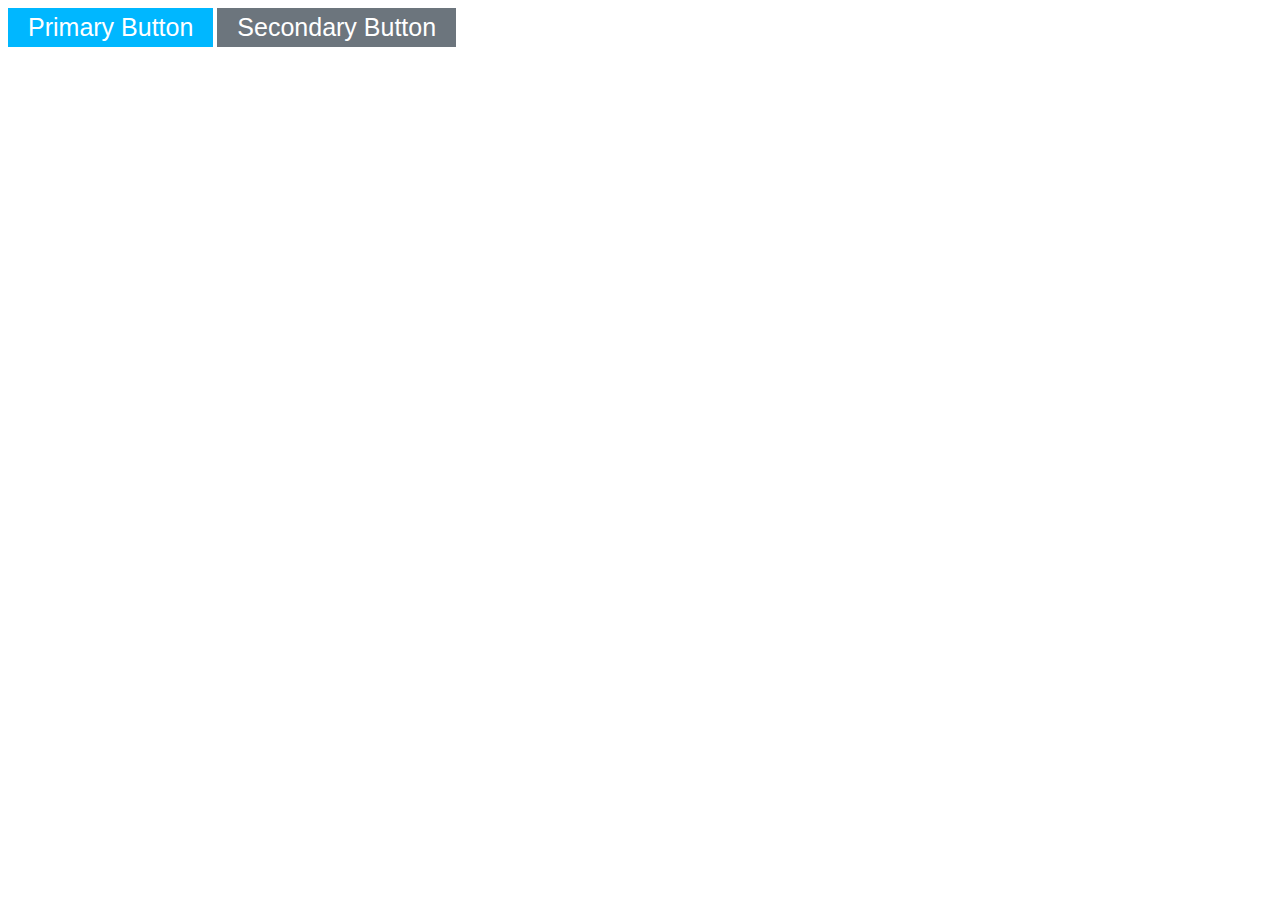
<file: Task 1/index.html>
<!DOCTYPE html>
<html lang="en">
<head>
    <meta charset="UTF-8">
    <meta name="viewport" content="width=device-width, initial-scale=1.0">
    <title>Var Function</title>
    <link rel="stylesheet" href="./style.css">
</head>
<body>
    <button id="primaryBtn">Primary Button</button>

    <button id="secondaryBtn">Secondary Button</butto>
</body>
</html>
</file>
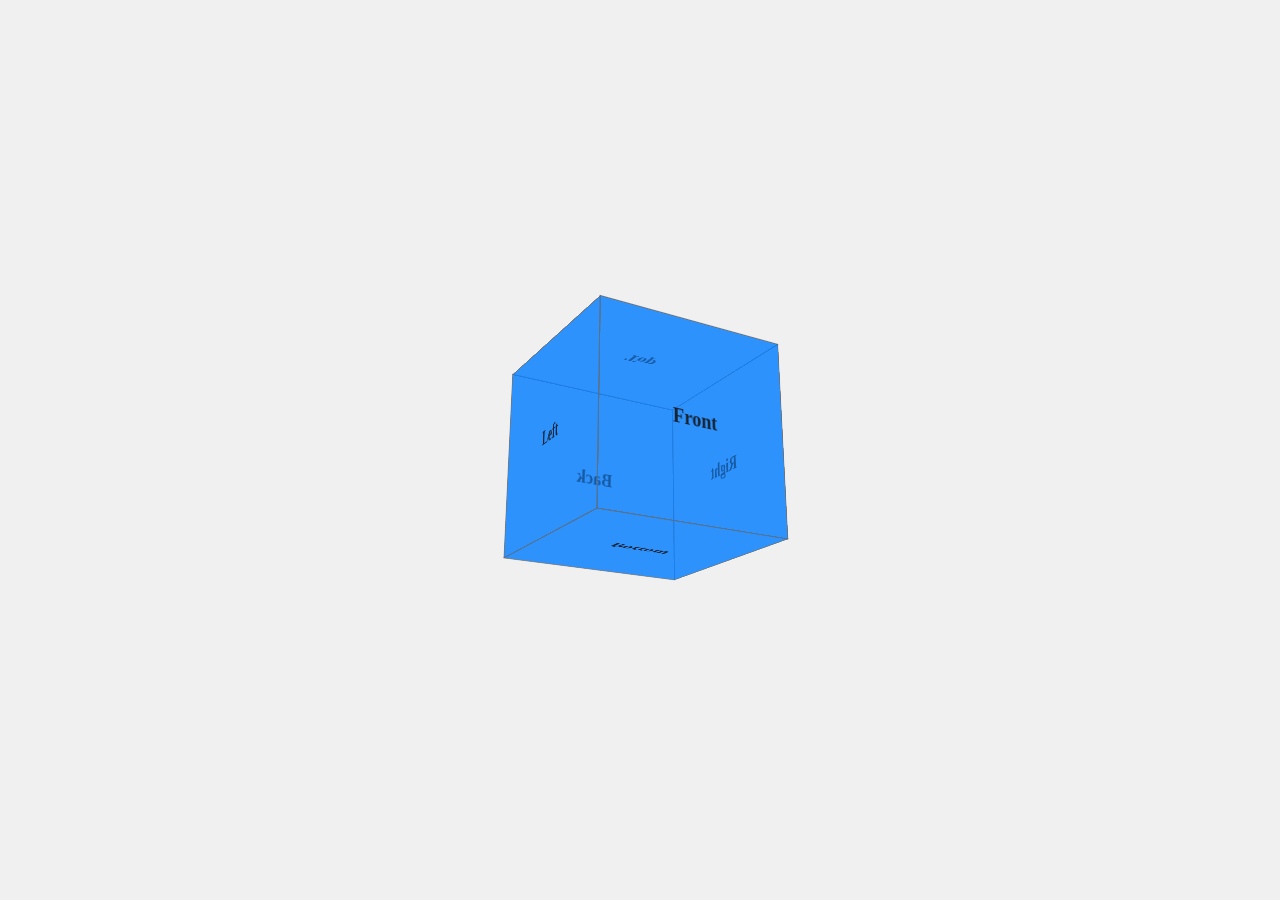
<file: Task 2/index.html>
<!DOCTYPE html>
<html lang="en">

<head>
  <meta charset="UTF-8">
  <meta name="viewport" content="width=device-width, initial-scale=1.0">
  <title>3D Cube</title>
  <link rel="stylesheet" href="style.css">
</head>

<body>
  <div class="scene">
    <div class="cube">
      <div class="face front">Front</div>
      <div class="face back">Back</div>
      <div class="face right">Right</div>
      <div class="face left">Left</div>
      <div class="face top">Top</div>
      <div class="face bottom">Bottom</div>
    </div>
  </div>
</body>

</html>
</file>
<file: Task 1/style.css>
:root {
    --primaryColor: #00b7ff;
    --secondaryColor: #6c757d;
  }

  button {
    font-size: 25px;
    border: none;
    padding: 5px 20px;
    color: white;
  }

  #primaryBtn {
    background-color: var(--primaryColor);
  }

  #secondaryBtn {
    background-color: var(--secondaryColor);
  }
</file>
<file: Task 2/style.css>
body {
    display: flex;
    justify-content: center;
    align-items: center;
    min-height: 100vh;
    margin: 0;
    background-color: #f0f0f0;
  }

.scene {
    perspective: 1000px;
  }

.cube {
    width: 200px;
    height: 200px;
    position: relative;
    transform-style: preserve-3d;
    transform: rotateX(20deg) rotateY(30deg);
  }


.face {
    position: absolute;
    width: 200px;
    height: 200px;
    background-color: rgba(0, 123, 255, 0.7);
    border: 1px solid #666;
    display: flex;
    justify-content: center;
    align-items: center;
    font-size: 20px;
    font-weight: bold;
    opacity: 0.8;
  }


.front {
    transform: translateZ(100px);
  }

.back {
    transform: rotateY(180deg) translateZ(100px);

  }

.right {
    transform: rotateY(90deg) translateZ(100px);

  }

.left {
    transform: rotateY(-90deg) translateZ(100px);
  }

.top {
    transform: rotateX(90deg) translateZ(100px);

  }

.bottom {
    transform: rotateX(-90deg) translateZ(100px);

  }
</file>
